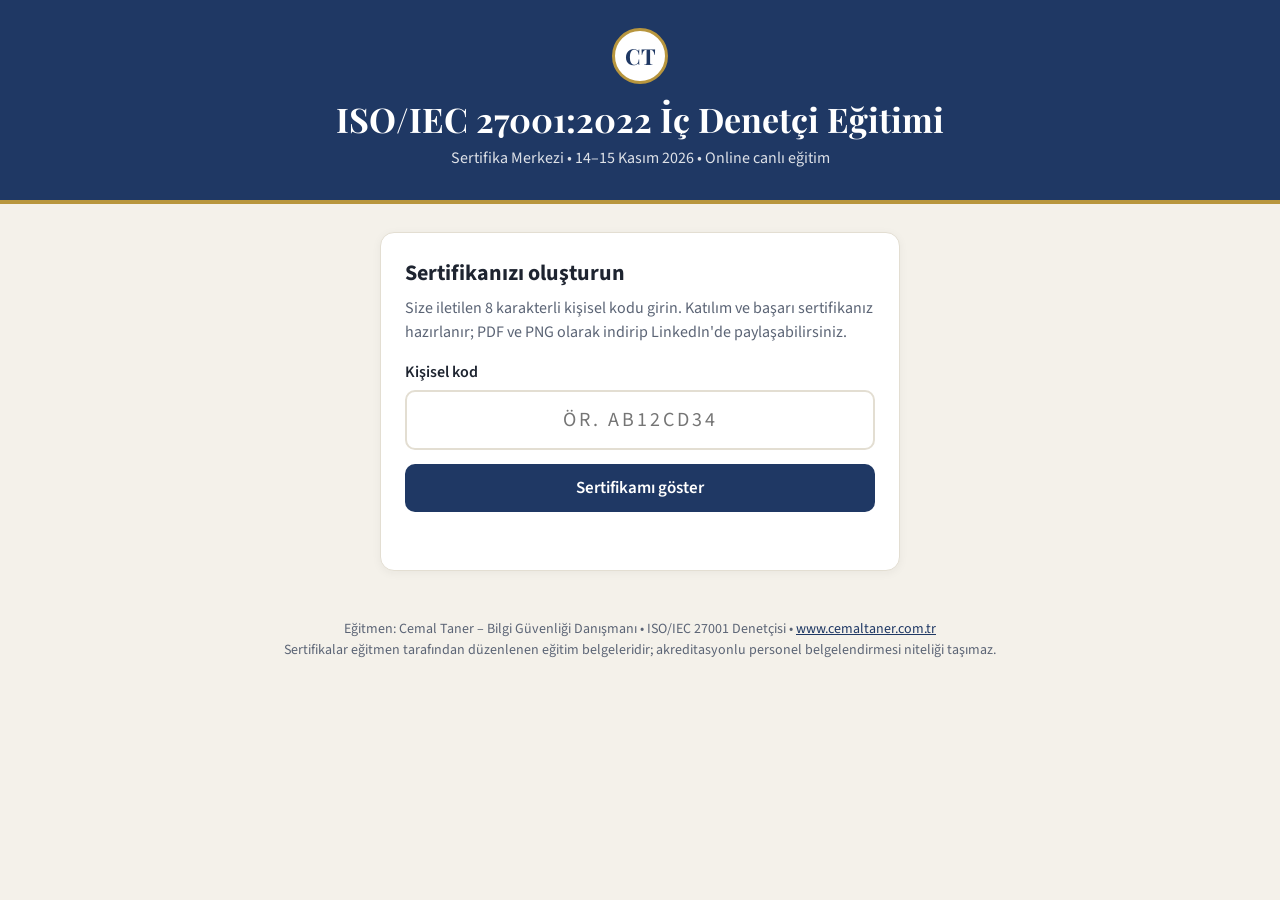
<file: index.html>
<!doctype html>
<html lang="tr">
<head>
<meta charset="utf-8">
<meta name="viewport" content="width=device-width,initial-scale=1">
<title>ISO/IEC 27001 İç Denetçi Eğitimi – Sertifika</title>
<meta name="description" content="ISO/IEC 27001:2022 İç Denetçi Eğitimi (14–15 Kasım 2026) katılımcıları için katılım ve başarı sertifikası oluşturma ve doğrulama sayfası.">
<meta property="og:title" content="ISO/IEC 27001:2022 İç Denetçi Eğitimi – Sertifika">
<meta property="og:description" content="Cemal Taner • 14–15 Kasım 2026 • Online canlı eğitim">
<meta property="og:image" content="https://ctaner.github.io/iso27001-ic-denetci-sertifika/og-image.png">
<meta property="og:type" content="website">
<link rel="icon" href="favicon.svg" type="image/svg+xml">
<link rel="stylesheet" href="fonts.css">
<link rel="stylesheet" href="style.css">
</head>
<body>
<header>
  <div class="mono">CT</div>
  <h1>ISO/IEC 27001:2022 İç Denetçi Eğitimi</h1>
  <p>Sertifika Merkezi • 14–15 Kasım 2026 • Online canlı eğitim</p>
</header>
<main>
  <section id="login" class="card login">
    <h2>Sertifikanızı oluşturun</h2>
    <p>Size iletilen 8 karakterli kişisel kodu girin. Katılım ve başarı sertifikanız hazırlanır; PDF ve PNG olarak indirip LinkedIn'de paylaşabilirsiniz.</p>
    <form id="f" autocomplete="off">
      <label for="code">Kişisel kod</label>
      <input id="code" type="text" maxlength="40" placeholder="ÖR. AB12CD34" inputmode="latin" spellcheck="false" required>
      <button class="btn primary" type="submit" id="go">Sertifikamı göster</button>
      <div id="msg" class="msg" role="status"></div>
    </form>
  </section>

  <section id="result" hidden>
    <div class="hello">
      <h2 id="pname"></h2>
      <p>Tebrikler! Sertifikalarınız aşağıda.</p>
    </div>
    <div class="tabs" role="tablist">
      <button class="tab" role="tab" data-t="B" aria-selected="true">Başarı Sertifikası</button>
      <button class="tab" role="tab" data-t="K" aria-selected="false">Katılım Sertifikası</button>
    </div>
    <div class="card">
      <div class="preview"><canvas id="cv" aria-label="Sertifika önizlemesi"></canvas></div>
      <div class="actions">
        <button class="btn navy" id="pdf">⬇ PDF indir</button>
        <button class="btn gold" id="png">⬇ PNG indir</button>
        <a class="btn li" id="liadd" target="_blank" rel="noopener">LinkedIn profiline ekle</a>
        <a class="btn ghost" id="verify" target="_blank" rel="noopener">Doğrulama sayfası</a>
      </div>
      <div class="share">
        <h3>LinkedIn'de paylaşın</h3>
        <ol>
          <li>PNG dosyasını indirin.</li>
          <li>Aşağıdaki metni kopyalayın.</li>
          <li>"LinkedIn'de paylaş"a basın, metni yapıştırın ve PNG görselini gönderiye ekleyin.</li>
        </ol>
        <textarea id="post" aria-label="Paylaşım metni"></textarea>
        <div class="row">
          <button class="btn ghost" id="copy">Metni kopyala</button>
          <a class="btn li" id="lishare" target="_blank" rel="noopener">LinkedIn'de paylaş</a>
        </div>
        <p class="small">"LinkedIn profiline ekle" butonu sertifikayı profilinizdeki <b>Lisanslar ve sertifikalar</b> bölümüne sertifika numarası ve doğrulama bağlantısıyla ekler.</p>
      </div>
    </div>
    <p class="small" style="text-align:center;margin-top:16px"><a href="./" style="color:var(--navy)">Başka bir kod gir</a></p>
  </section>
</main>
<footer>
  Eğitmen: Cemal Taner – Bilgi Güvenliği Danışmanı • ISO/IEC 27001 Denetçisi • <a href="https://www.cemaltaner.com.tr" target="_blank" rel="noopener">www.cemaltaner.com.tr</a><br>
  Sertifikalar eğitmen tarafından düzenlenen eğitim belgeleridir; akreditasyonlu personel belgelendirmesi niteliği taşımaz.
</footer>
<script src="vendor/jspdf.umd.min.js"></script>
<script src="data.js"></script>
<script src="cert.js"></script>
<script>
(function(){
  const $ = id => document.getElementById(id);
  let person = null, cur = 'B';
  async function show(t){
    cur = t;
    document.querySelectorAll('.tab').forEach(b => b.setAttribute('aria-selected', b.dataset.t === t));
    await CT.draw($('cv'), t, person);
    $('liadd').href = CT.linkedinAdd(t, person);
    $('lishare').href = CT.linkedinShare(t, person);
    $('verify').href = CT.verifyUrl(t, person.code);
    $('post').value = CT.postText(t, person);
  }
  async function open(raw){
    const code = CT.normCode(raw);
    $('msg').className = 'msg'; $('msg').textContent = 'Kontrol ediliyor…'; $('go').disabled = true;
    try {
      person = await CT.lookup(code);
    } catch(e){ person = null; }
    $('go').disabled = false;
    if(!person){ $('msg').className = 'msg err'; $('msg').textContent = 'Kod bulunamadı. Lütfen size iletilen kodu kontrol edin.'; return; }
    $('msg').textContent = '';
    $('login').hidden = true; $('result').hidden = false;
    $('pname').textContent = person.name;
    history.replaceState(null, '', '?k=' + code);
    await show(CT.typeFromNo(raw) || 'B');
  }
  $('f').addEventListener('submit', e => { e.preventDefault(); open($('code').value); });
  document.querySelectorAll('.tab').forEach(b => b.addEventListener('click', () => show(b.dataset.t)));
  $('png').addEventListener('click', () => CT.downloadPng($('cv'), cur, person));
  $('pdf').addEventListener('click', () => CT.downloadPdf($('cv'), cur, person));
  $('copy').addEventListener('click', async () => {
    try { await navigator.clipboard.writeText($('post').value); } catch(e){ $('post').select(); document.execCommand('copy'); }
    $('copy').textContent = 'Kopyalandı ✓'; setTimeout(() => $('copy').textContent = 'Metni kopyala', 2000);
  });
  const k = new URLSearchParams(location.search).get('k');
  if (k) { $('code').value = k; open(k); }
})();
</script>
</body>
</html>
</file>
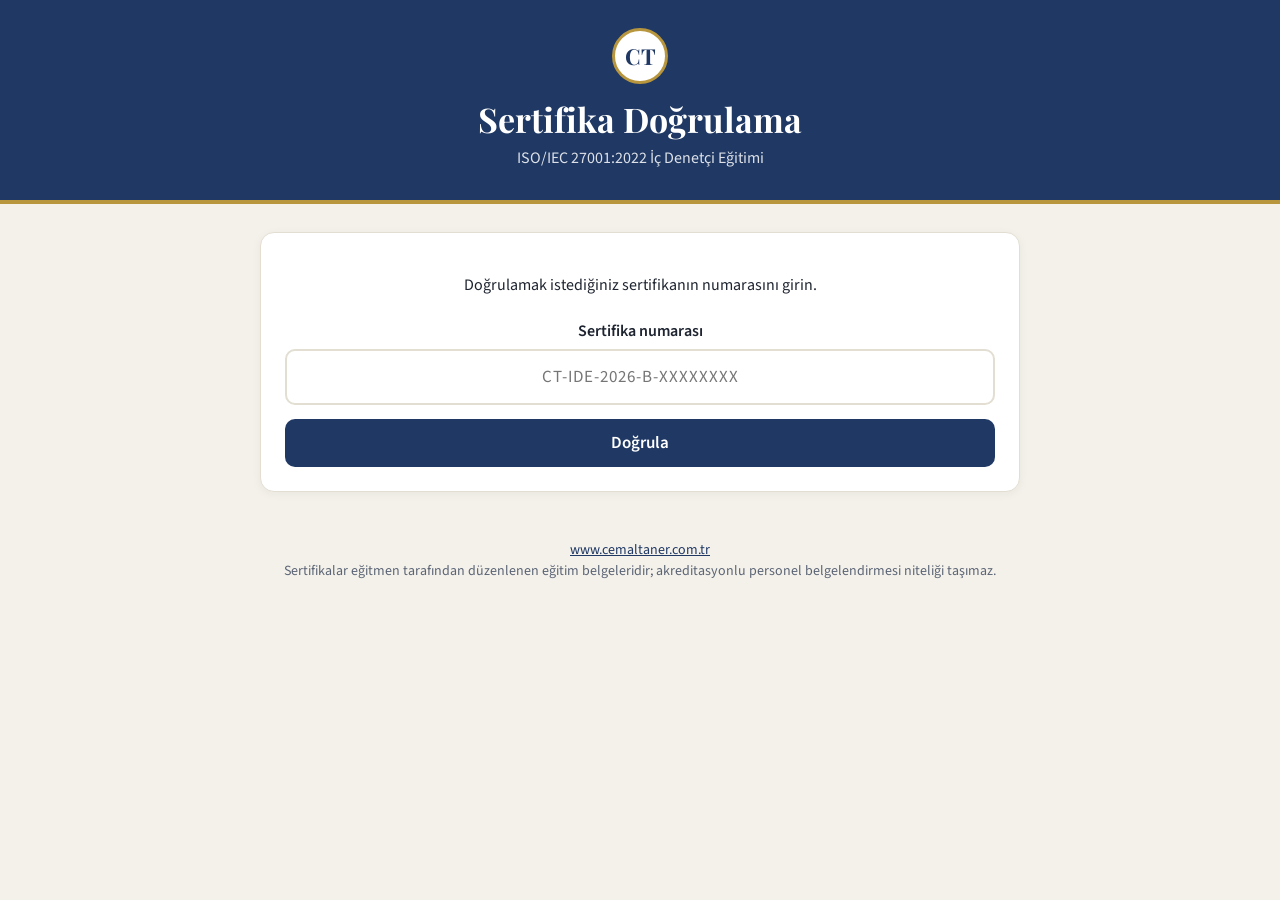
<file: dogrula.html>
<!doctype html>
<html lang="tr">
<head>
<meta charset="utf-8">
<meta name="viewport" content="width=device-width,initial-scale=1">
<title>Sertifika Doğrulama – ISO/IEC 27001 İç Denetçi Eğitimi</title>
<meta name="description" content="Cemal Taner tarafından düzenlenen ISO/IEC 27001:2022 İç Denetçi Eğitimi sertifikasının doğrulama sayfası.">
<meta property="og:title" content="ISO/IEC 27001:2022 İç Denetçi Eğitimi – Sertifika Doğrulama">
<meta property="og:description" content="Cemal Taner • 14–15 Kasım 2026 • Online canlı eğitim (12 saat)">
<meta property="og:image" content="https://ctaner.github.io/iso27001-ic-denetci-sertifika/og-image.png">
<meta property="og:type" content="website">
<link rel="icon" href="favicon.svg" type="image/svg+xml">
<link rel="stylesheet" href="fonts.css">
<link rel="stylesheet" href="style.css">
</head>
<body>
<header>
  <div class="mono">CT</div>
  <h1>Sertifika Doğrulama</h1>
  <p>ISO/IEC 27001:2022 İç Denetçi Eğitimi</p>
</header>
<main>
  <section class="card verify">
    <div id="state"><p>Doğrulanıyor…</p></div>
    <div id="ok" hidden>
      <span class="badge ok">✓ Geçerli sertifika</span>
      <dl>
        <dt>Ad Soyad</dt><dd id="v-name"></dd>
        <dt>Sertifika</dt><dd id="v-type"></dd>
        <dt>Eğitim</dt><dd>ISO/IEC 27001:2022 İç Denetçi Eğitimi</dd>
        <dt>Tarih ve süre</dt><dd>14–15 Kasım 2026 • 2 gün (12 saat canlı çevrim içi)</dd>
        <dt>Düzenleyen / Eğitmen</dt><dd>Cemal Taner – Bilgi Güvenliği Danışmanı, ISO/IEC 27001 Denetçisi</dd>
        <dt>Sertifika No</dt><dd id="v-no"></dd>
        <dt>Düzenlenme</dt><dd>23.11.2026</dd>
      </dl>
      <div class="preview" style="margin-top:22px"><canvas id="cv" aria-label="Sertifika görüntüsü"></canvas></div>
    </div>
    <div id="bad" hidden>
      <span class="badge err">✕ Sertifika bulunamadı</span>
      <p>Sertifika numarasını kontrol edin. Numara <b>CT-IDE-2026-B-XXXXXXXX</b> veya <b>CT-IDE-2026-K-XXXXXXXX</b> biçimindedir.</p>
    </div>
    <form id="f" style="margin-top:22px" autocomplete="off">
      <label for="no">Sertifika numarası</label>
      <input id="no" type="text" placeholder="CT-IDE-2026-B-XXXXXXXX" spellcheck="false" style="font-size:17px;letter-spacing:1px">
      <button class="btn primary" type="submit">Doğrula</button>
    </form>
  </section>
</main>
<footer>
  <a href="https://www.cemaltaner.com.tr" target="_blank" rel="noopener">www.cemaltaner.com.tr</a><br>
  Sertifikalar eğitmen tarafından düzenlenen eğitim belgeleridir; akreditasyonlu personel belgelendirmesi niteliği taşımaz.
</footer>
<script src="data.js"></script>
<script src="cert.js"></script>
<script>
(async function(){
  const $ = id => document.getElementById(id);
  const no = (new URLSearchParams(location.search).get('no') || '').toUpperCase();
  $('f').addEventListener('submit', e => { e.preventDefault(); location.search = '?no=' + encodeURIComponent($('no').value.trim().toUpperCase()); });
  if (!no) { $('state').innerHTML = '<p>Doğrulamak istediğiniz sertifikanın numarasını girin.</p>'; return; }
  $('no').value = no;
  const t = CT.typeFromNo(no);
  let p = null;
  try { if (t) p = await CT.lookup(CT.normCode(no)); } catch(e) {}
  $('state').hidden = true;
  if (!p) { $('bad').hidden = false; return; }
  $('ok').hidden = false;
  $('v-name').textContent = p.name;
  $('v-type').textContent = CT.TYPES[t].short;
  $('v-no').textContent = CT.certNo(t, p.code);
  document.title = `${p.name} – ${CT.TYPES[t].short} | Doğrulama`;
  await CT.draw($('cv'), t, p);
})();
</script>
</body>
</html>
</file>
<file: fonts.css>
@font-face{font-family:'Playfair Display';font-style:italic;font-weight:600;font-display:swap;src:url(fonts/playfair-display-latin-ext-600-italic.woff2) format('woff2');unicode-range:U+0100-02BA, U+02BD-02C5, U+02C7-02CC, U+02CE-02D7, U+02DD-02FF, U+0304, U+0308, U+0329, U+1D00-1DBF, U+1E00-1E9F, U+1EF2-1EFF, U+2020, U+20A0-20AB, U+20AD-20C0, U+2113, U+2C60-2C7F, U+A720-A7FF}
@font-face{font-family:'Playfair Display';font-style:italic;font-weight:600;font-display:swap;src:url(fonts/playfair-display-latin-600-italic.woff2) format('woff2');unicode-range:U+0000-00FF, U+0131, U+0152-0153, U+02BB-02BC, U+02C6, U+02DA, U+02DC, U+0304, U+0308, U+0329, U+2000-206F, U+20AC, U+2122, U+2191, U+2193, U+2212, U+2215, U+FEFF, U+FFFD}
@font-face{font-family:'Playfair Display';font-style:normal;font-weight:600;font-display:swap;src:url(fonts/playfair-display-latin-ext-600-normal.woff2) format('woff2');unicode-range:U+0100-02BA, U+02BD-02C5, U+02C7-02CC, U+02CE-02D7, U+02DD-02FF, U+0304, U+0308, U+0329, U+1D00-1DBF, U+1E00-1E9F, U+1EF2-1EFF, U+2020, U+20A0-20AB, U+20AD-20C0, U+2113, U+2C60-2C7F, U+A720-A7FF}
@font-face{font-family:'Playfair Display';font-style:normal;font-weight:600;font-display:swap;src:url(fonts/playfair-display-latin-600-normal.woff2) format('woff2');unicode-range:U+0000-00FF, U+0131, U+0152-0153, U+02BB-02BC, U+02C6, U+02DA, U+02DC, U+0304, U+0308, U+0329, U+2000-206F, U+20AC, U+2122, U+2191, U+2193, U+2212, U+2215, U+FEFF, U+FFFD}
@font-face{font-family:'Playfair Display';font-style:normal;font-weight:700;font-display:swap;src:url(fonts/playfair-display-latin-ext-700-normal.woff2) format('woff2');unicode-range:U+0100-02BA, U+02BD-02C5, U+02C7-02CC, U+02CE-02D7, U+02DD-02FF, U+0304, U+0308, U+0329, U+1D00-1DBF, U+1E00-1E9F, U+1EF2-1EFF, U+2020, U+20A0-20AB, U+20AD-20C0, U+2113, U+2C60-2C7F, U+A720-A7FF}
@font-face{font-family:'Playfair Display';font-style:normal;font-weight:700;font-display:swap;src:url(fonts/playfair-display-latin-700-normal.woff2) format('woff2');unicode-range:U+0000-00FF, U+0131, U+0152-0153, U+02BB-02BC, U+02C6, U+02DA, U+02DC, U+0304, U+0308, U+0329, U+2000-206F, U+20AC, U+2122, U+2191, U+2193, U+2212, U+2215, U+FEFF, U+FFFD}
@font-face{font-family:'Source Sans 3';font-style:normal;font-weight:400;font-display:swap;src:url(fonts/source-sans-3-latin-ext-400-normal.woff2) format('woff2');unicode-range:U+0100-02BA, U+02BD-02C5, U+02C7-02CC, U+02CE-02D7, U+02DD-02FF, U+0304, U+0308, U+0329, U+1D00-1DBF, U+1E00-1E9F, U+1EF2-1EFF, U+2020, U+20A0-20AB, U+20AD-20C0, U+2113, U+2C60-2C7F, U+A720-A7FF}
@font-face{font-family:'Source Sans 3';font-style:normal;font-weight:400;font-display:swap;src:url(fonts/source-sans-3-latin-400-normal.woff2) format('woff2');unicode-range:U+0000-00FF, U+0131, U+0152-0153, U+02BB-02BC, U+02C6, U+02DA, U+02DC, U+0304, U+0308, U+0329, U+2000-206F, U+20AC, U+2122, U+2191, U+2193, U+2212, U+2215, U+FEFF, U+FFFD}
@font-face{font-family:'Source Sans 3';font-style:normal;font-weight:600;font-display:swap;src:url(fonts/source-sans-3-latin-ext-600-normal.woff2) format('woff2');unicode-range:U+0100-02BA, U+02BD-02C5, U+02C7-02CC, U+02CE-02D7, U+02DD-02FF, U+0304, U+0308, U+0329, U+1D00-1DBF, U+1E00-1E9F, U+1EF2-1EFF, U+2020, U+20A0-20AB, U+20AD-20C0, U+2113, U+2C60-2C7F, U+A720-A7FF}
@font-face{font-family:'Source Sans 3';font-style:normal;font-weight:600;font-display:swap;src:url(fonts/source-sans-3-latin-600-normal.woff2) format('woff2');unicode-range:U+0000-00FF, U+0131, U+0152-0153, U+02BB-02BC, U+02C6, U+02DA, U+02DC, U+0304, U+0308, U+0329, U+2000-206F, U+20AC, U+2122, U+2191, U+2193, U+2212, U+2215, U+FEFF, U+FFFD}
@font-face{font-family:'Source Sans 3';font-style:normal;font-weight:700;font-display:swap;src:url(fonts/source-sans-3-latin-ext-700-normal.woff2) format('woff2');unicode-range:U+0100-02BA, U+02BD-02C5, U+02C7-02CC, U+02CE-02D7, U+02DD-02FF, U+0304, U+0308, U+0329, U+1D00-1DBF, U+1E00-1E9F, U+1EF2-1EFF, U+2020, U+20A0-20AB, U+20AD-20C0, U+2113, U+2C60-2C7F, U+A720-A7FF}
@font-face{font-family:'Source Sans 3';font-style:normal;font-weight:700;font-display:swap;src:url(fonts/source-sans-3-latin-700-normal.woff2) format('woff2');unicode-range:U+0000-00FF, U+0131, U+0152-0153, U+02BB-02BC, U+02C6, U+02DA, U+02DC, U+0304, U+0308, U+0329, U+2000-206F, U+20AC, U+2122, U+2191, U+2193, U+2212, U+2215, U+FEFF, U+FFFD}
</file>
<file: style.css>
:root{--navy:#1F3864;--gold:#B8963E;--ink:#1E2430;--muted:#5B6475;--bg:#F4F1EA;--card:#fff;--line:#E3DED2;--ok:#1E7B4C;--err:#B3261E}
*{box-sizing:border-box}
html,body{margin:0}
body{font-family:"Source Sans 3","Segoe UI",Arial,sans-serif;background:var(--bg);color:var(--ink);line-height:1.5}
header{background:var(--navy);color:#fff;padding:28px 16px 30px;text-align:center;border-bottom:4px solid var(--gold)}
header .mono{display:inline-grid;place-items:center;width:56px;height:56px;border-radius:50%;background:#fff;color:var(--navy);font:700 22px "Playfair Display",Georgia,serif;border:3px solid var(--gold)}
header h1{font:700 clamp(24px,4vw,34px) "Playfair Display",Georgia,serif;margin:12px 0 4px}
header p{margin:0;opacity:.85}
main{max-width:1040px;margin:0 auto;padding:28px 16px 48px}
.card{background:var(--card);border:1px solid var(--line);border-radius:14px;padding:24px;box-shadow:0 2px 10px rgba(30,36,48,.05)}
.login{max-width:520px;margin:0 auto}
.login h2{margin:0 0 6px;font-size:22px}
.login p{margin:0 0 16px;color:var(--muted)}
label{font-weight:600;display:block;margin-bottom:6px}
input[type=text]{width:100%;padding:14px;font-size:20px;letter-spacing:3px;text-transform:uppercase;border:2px solid var(--line);border-radius:10px;font-family:inherit;text-align:center}
input[type=text]:focus{outline:none;border-color:var(--navy)}
.btn{display:inline-flex;align-items:center;justify-content:center;gap:8px;padding:12px 18px;border-radius:10px;border:0;cursor:pointer;font-family:inherit;font-weight:600;font-size:16px;text-decoration:none;transition:filter .15s}
.btn:hover{filter:brightness(1.08)}
.btn.primary{background:var(--navy);color:#fff;width:100%;margin-top:14px;font-size:17px}
.btn.gold{background:var(--gold);color:#fff}
.btn.navy{background:var(--navy);color:#fff}
.btn.li{background:#0A66C2;color:#fff}
.btn.ghost{background:#fff;color:var(--navy);border:1.5px solid var(--navy)}
.msg{margin-top:12px;min-height:22px;font-weight:600}
.msg.err{color:var(--err)}
.hello{text-align:center;margin:0 0 22px}
.hello h2{font:700 28px "Playfair Display",Georgia,serif;margin:0}
.hello p{color:var(--muted);margin:4px 0 0}
.tabs{display:flex;gap:8px;justify-content:center;margin-bottom:16px;flex-wrap:wrap}
.tab{padding:10px 18px;border-radius:999px;border:1.5px solid var(--navy);background:#fff;color:var(--navy);font-family:inherit;font-weight:600;font-size:15px;cursor:pointer}
.tab[aria-selected=true]{background:var(--navy);color:#fff}
.preview{background:#fff;border:1px solid var(--line);border-radius:10px;padding:10px}
.preview canvas{width:100%;height:auto;display:block;border-radius:4px}
.actions{display:grid;grid-template-columns:repeat(auto-fit,minmax(200px,1fr));gap:10px;margin-top:16px}
.share{margin-top:22px}
.share h3{margin:0 0 6px;font-size:18px}
.share ol{margin:0 0 12px;padding-left:20px;color:var(--muted)}
textarea{width:100%;min-height:170px;padding:12px;border:1.5px solid var(--line);border-radius:10px;font-family:inherit;font-size:15px;line-height:1.5;resize:vertical}
.row{display:flex;gap:10px;flex-wrap:wrap;margin-top:10px}
.small{font-size:14px;color:var(--muted)}
footer{text-align:center;color:var(--muted);font-size:14px;padding:0 16px 32px}
footer a{color:var(--navy)}
.verify{max-width:760px;margin:0 auto;text-align:center}
.badge{display:inline-flex;align-items:center;gap:8px;padding:8px 14px;border-radius:999px;font-weight:700}
.badge.ok{background:#E3F4EA;color:var(--ok)}
.badge.err{background:#FBE7E6;color:var(--err)}
dl{display:grid;grid-template-columns:auto 1fr;gap:8px 16px;text-align:left;margin:20px 0 0}
dt{color:var(--muted);font-weight:600}
dd{margin:0;font-weight:600}
[hidden]{display:none!important}
@media(max-width:560px){.card{padding:18px}dl{grid-template-columns:1fr}dt{margin-top:6px}}
</file>
